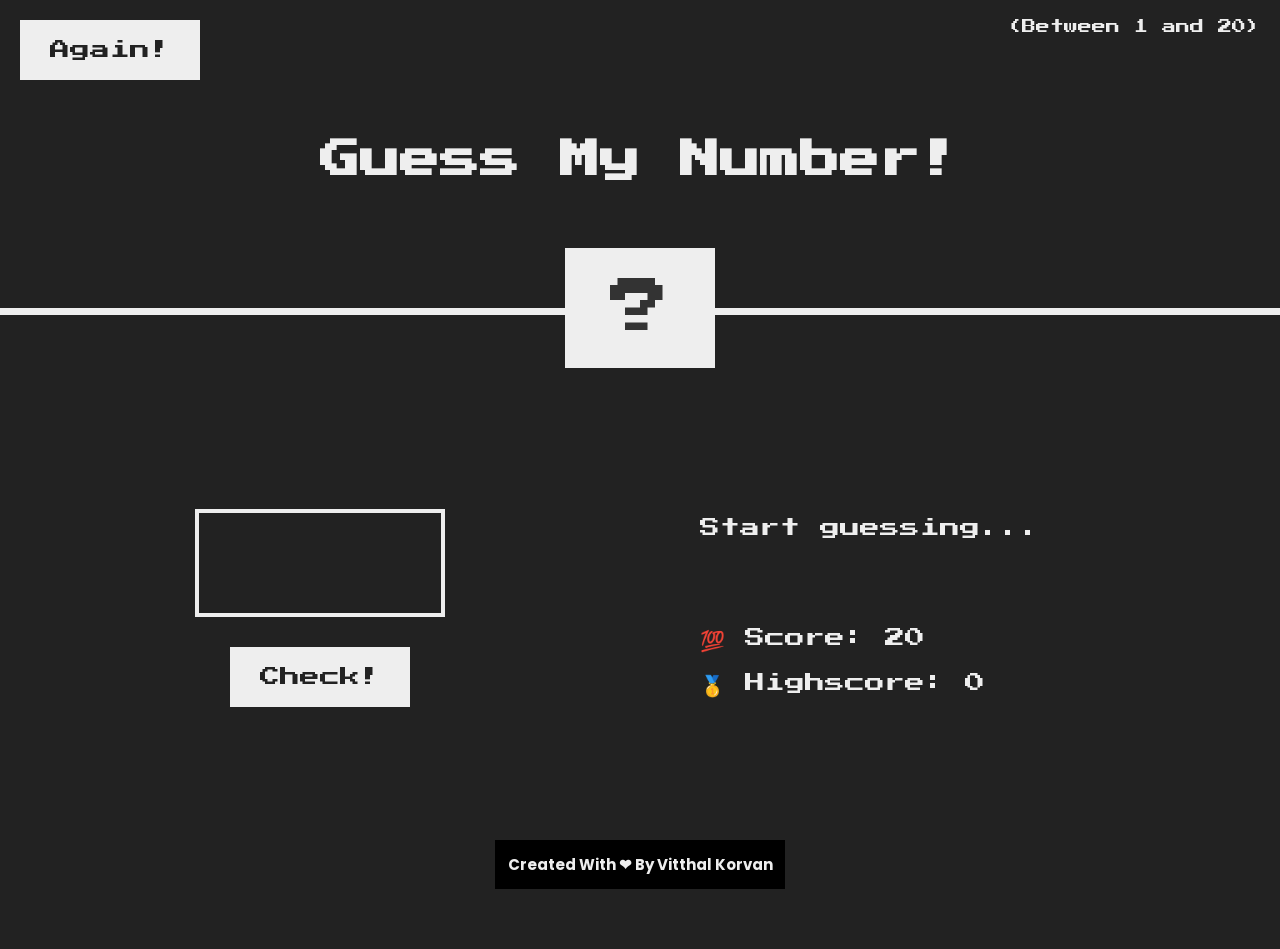
<file: Guess My Number/index.html>
<!DOCTYPE html>
<html lang="en">
  <head>
    <meta charset="UTF-8" />
    <meta name="viewport" content="width=device-width, initial-scale=1.0" />
    <meta http-equiv="X-UA-Compatible" content="ie=edge" />
    <link rel="icon" type="text" href="/images/fevicon.jpg" />
    <link rel="stylesheet" href="style.css" />
    <title>Guess My Number!</title>
  </head>
  <body>
    <header>
      <h1>Guess My Number!</h1>
      <p class="between">(Between 1 and 20)</p>
      <button class="btn again">Again!</button>
      <div class="number">?</div>
    </header>
    <main>
      <section class="left">
        <input type="number" class="guess" />
        <button class="btn check">Check!</button>
      </section>
      <section class="right">
        <p class="message">Start guessing...</p>
        <p class="label-score">💯 Score: <span class="score">20</span></p>
        <p class="label-highscore">
          🥇 Highscore: <span class="highscore">0</span>
        </p>
      </section>
    </main>
    <footer>
      <h2>Created With ❤ By Vitthal Korvan</h2>
    </footer>
    <script src="script.js"></script>
  </body>
</html>
</file>
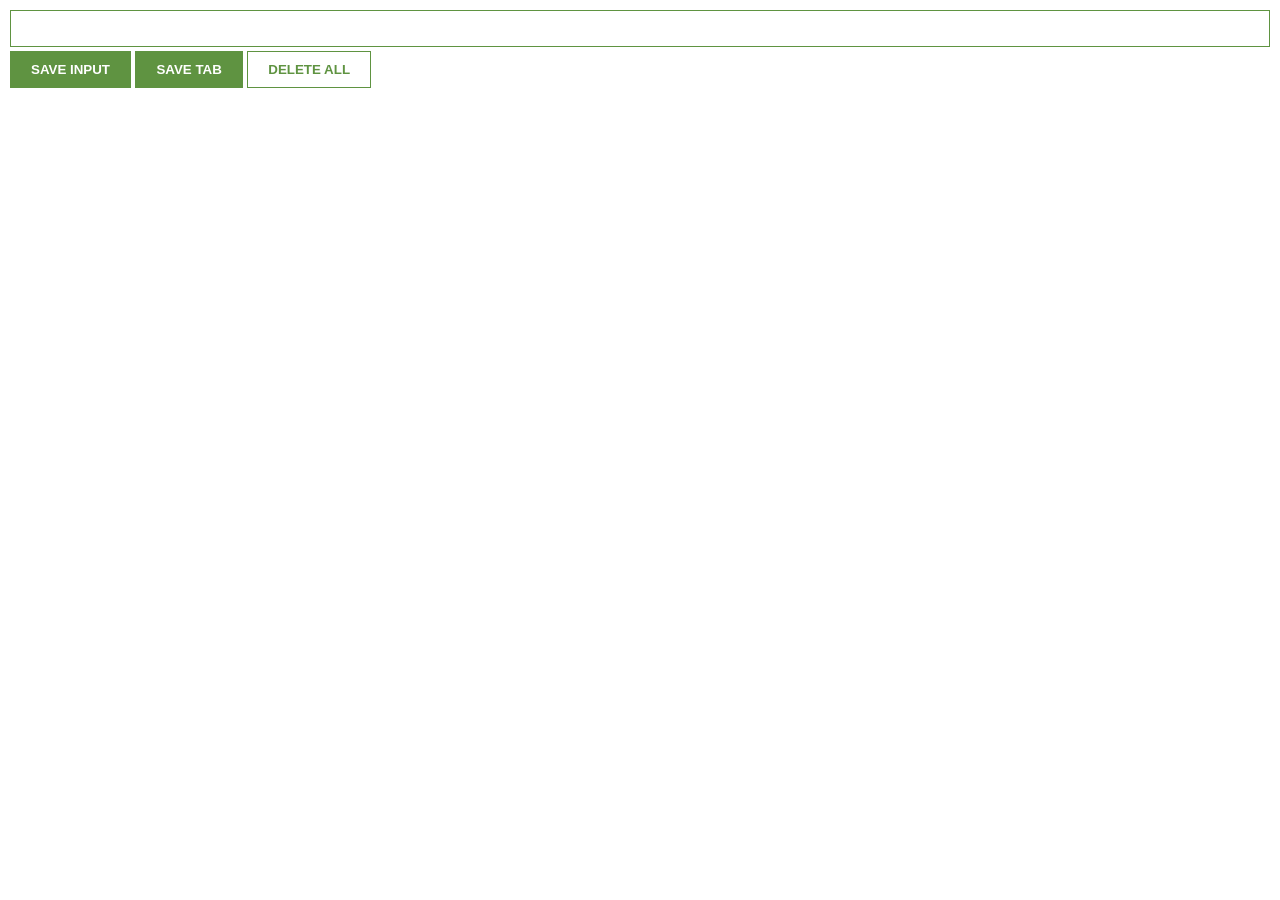
<file: LeadsTracker/index.html>
<html>
    <head>
        <link rel="stylesheet" href="index.css">
    </head>
    <body>
        <input type="text" id="input-el">
        <button id="input-btn">SAVE INPUT</button>
        <button id="tab-btn">SAVE TAB</button>
        <button id="delete-btn">DELETE ALL</button>
        <ul id="ul-el">
        </ul>
        <script src="index.js"></script>
    </body>
</html>
</file>
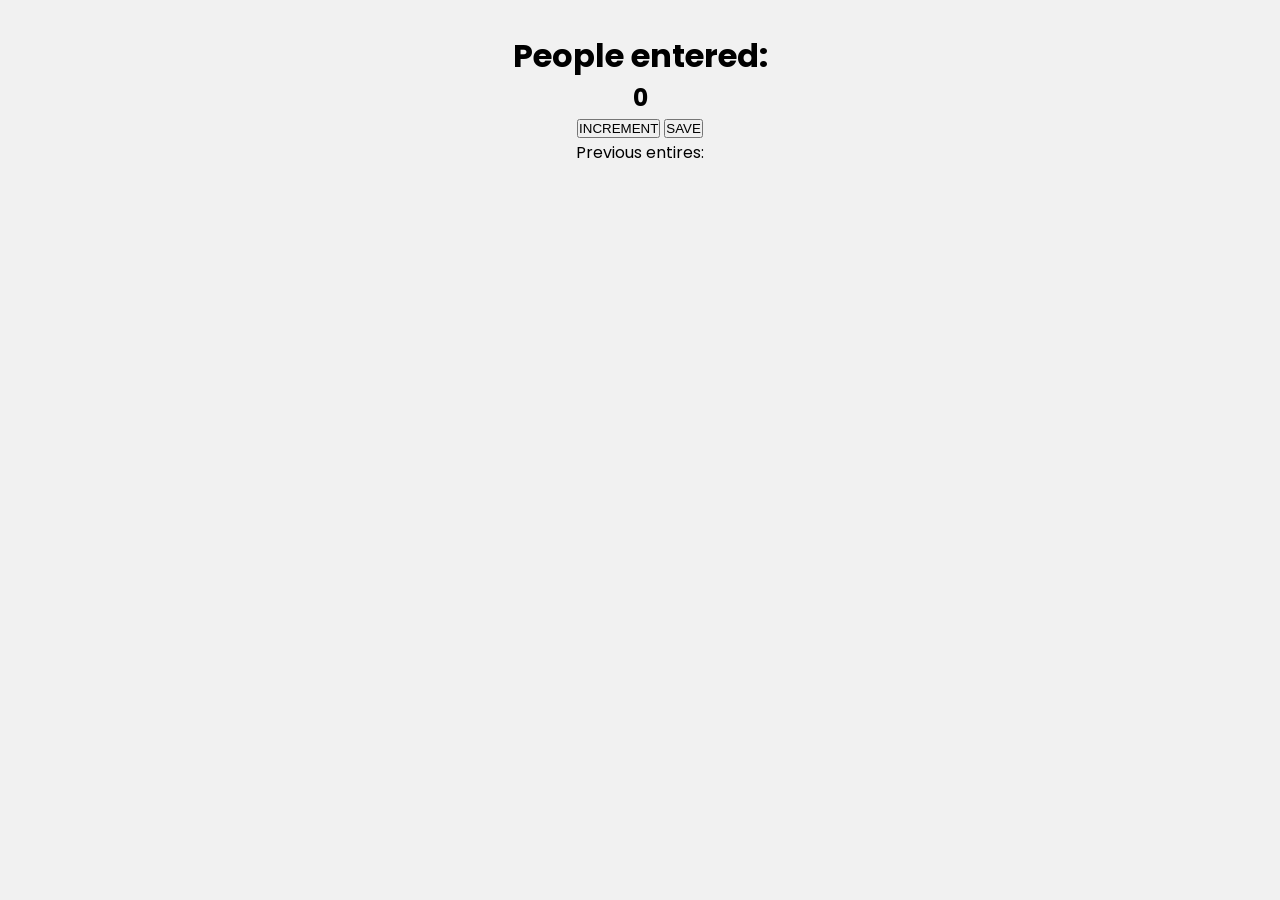
<file: People Counter/index.html>
<html>
    <head>
       <title>People entered</title>
        <link rel="stylesheet" href="style.css">
    </head>
    <body>
        <h1>People entered:</h1>
        <h2 id="count-el">0</h2>
        <button id="increment-btn" onclick="increment()">INCREMENT</button>
        <button id="save-btn" onclick="save()">SAVE</button>
        <p id="save-el">Previous entires: </p>
        <script src="script.js"></script>
    </body>
</html>
</file>
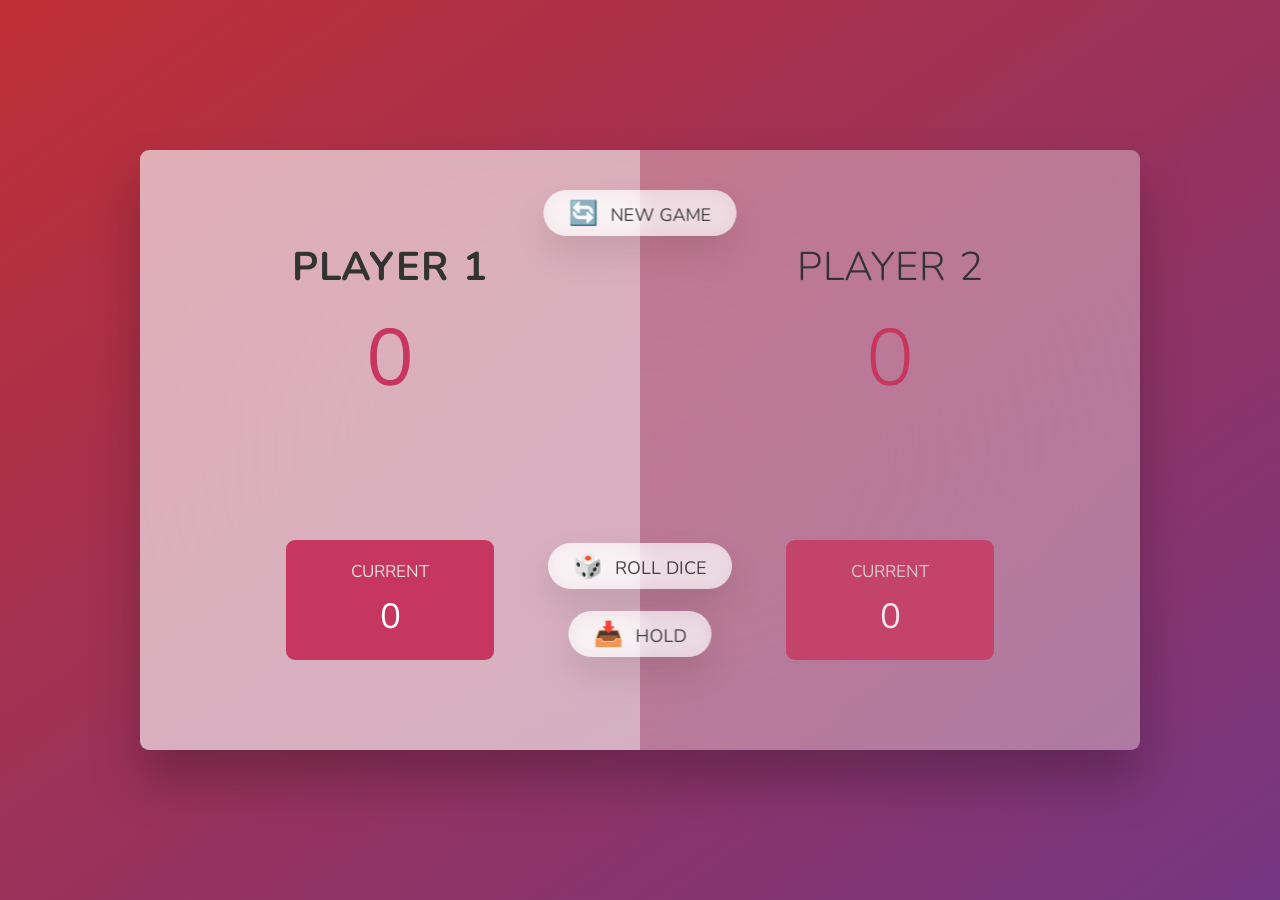
<file: Pig Game/index.html>
<!DOCTYPE html>
<html lang="en">
  <head>
    <meta charset="UTF-8" />
    <meta name="viewport" content="width=device-width, initial-scale=1.0" />
    <meta name="author" content="vitthal-korvan" />
    <meta http-equiv="X-UA-Compatible" content="ie=edge" />
    <link rel="stylesheet" href="style.css" />
    <link rel="icon" type="image/x-icon" href="/dice-5.png" />
    <title>Pig Game</title>
  </head>
  <body>
    <main>
      <section class="player player--0 player--active">
        <h2 class="name" id="name--0">Player 1</h2>
        <p class="score" id="score--0">43</p>
        <div class="current">
          <p class="current-label">Current</p>
          <p class="current-score" id="current--0">0</p>
        </div>
      </section>
      <section class="player player--1">
        <h2 class="name" id="name--1">Player 2</h2>
        <p class="score" id="score--1">24</p>
        <div class="current">
          <p class="current-label">Current</p>
          <p class="current-score" id="current--1">0</p>
        </div>
      </section>

      <img src="dice-5.png" alt="Playing dice" class="dice" />
      <button class="btn btn--new">🔄 New game</button>
      <button class="btn btn--roll">🎲 Roll dice</button>
      <button class="btn btn--hold">📥 Hold</button>
    </main>
    <script src="script.js"></script>
  </body>
</html>
</file>
<file: Guess My Number/style.css>
@import url('https://fonts.googleapis.com/css?family=Press+Start+2P&display=swap');

@import url('https://fonts.googleapis.com/css2?family=Poppins&display=swap');

* {
  margin: 0;
  padding: 0;
  box-sizing: inherit;
}

html {
  font-size: 62.5%;
  box-sizing: border-box;
}

body {
  font-family: 'Press Start 2P', sans-serif;
  color: #eee;
  background-color: #222;
  /* background-color: #60b347; */
  overflow: hidden;
}

/* LAYOUT */
header {
  position: relative;
  height: 35vh;
  border-bottom: 7px solid #eee;
}

main {
  height: 65vh;
  color: #eee;
  display: flex;
  align-items: center;
  justify-content: space-around;
}

.left {
  width: 52rem;
  display: flex;
  flex-direction: column;
  align-items: center;
}

.right {
  width: 52rem;
  font-size: 2rem;
}

/* ELEMENTS STYLE */
h1 {
  font-size: 4rem;
  text-align: center;
  position: absolute;
  width: 100%;
  top: 52%;
  left: 50%;
  transform: translate(-50%, -50%);
}

.number {
  background: #eee;
  color: #333;
  font-size: 6rem;
  width: 15rem;
  padding: 3rem 0rem;
  text-align: center;
  position: absolute;
  bottom: 0;
  left: 50%;
  transform: translate(-50%, 50%);
}

.between {
  font-size: 1.4rem;
  position: absolute;
  top: 2rem;
  right: 2rem;
}

.again {
  position: absolute;
  top: 2rem;
  left: 2rem;
}

.guess {
  background: none;
  border: 4px solid #eee;
  font-family: inherit;
  color: inherit;
  font-size: 5rem;
  padding: 2.5rem;
  width: 25rem;
  text-align: center;
  display: block;
  margin-bottom: 3rem;
}

.btn {
  border: none;
  background-color: #eee;
  color: #222;
  font-size: 2rem;
  font-family: inherit;
  padding: 2rem 3rem;
  cursor: pointer;
}

.btn:hover {
  background-color: #ccc;
}

.message {
  margin-bottom: 8rem;
  height: 3rem;
}

.label-score {
  margin-bottom: 2rem;
}

footer {
  font-family: "Poppins", sans-serif;
  position: relative;
  bottom: 6rem;
  display: flex;
  align-items: center;
  justify-content: center;

}
h2 {
  width: fit-content;
  padding: 1vw;
  background-color: #000;
  font-size: 1.5rem;
}

@media (max-width: 480px) {
  html {
    font-size: 38.5%;
  }
  
  
  
  
}
</file>
<file: LeadsTracker/index.css>
body {
    margin: 0;
    padding: 10px;
    font-family: Arial, Helvetica, sans-serif;
    min-width: 400px;
}

input {
    width: 100%;
    padding: 10px;
    box-sizing: border-box;
    border: 1px solid #5f9341;
    margin-bottom: 4px;
}

button {
    background: #5f9341;
    color: white;
    padding: 10px 20px;
    border: 1px solid #5f9341;
    font-weight: bold;
}

#delete-btn {
    background: white;
    color: #5f9341;
}

ul {
    margin-top: 20px;
    list-style: none;
    padding-left: 0;
}

li {
    margin-top: 5px;
}

a {
    color: #5f9341;
}
</file>
<file: People Counter/style.css>
@import url('https://fonts.googleapis.com/css2?family=Poppins&display=swap');
*{
      margin: 0;
      padding: 0;
      box-sizing: border-box;
}

body{
    font-family: 'Poppins', sans-serif;
    background-color: #f1f1f1;
    text-align: center;
}
h1{
      margin-top: 2rem;
}
</file>
<file: Pig Game/style.css>
@import url('https://fonts.googleapis.com/css2?family=Nunito&display=swap');

* {
  margin: 0;
  padding: 0;
  box-sizing: inherit;
}

html {
  font-size: 62.5%;
  box-sizing: border-box;
}

body {
  font-family: 'Nunito', sans-serif;
  font-weight: 400;
  height: 100vh;
  color: #333;
  background-image: linear-gradient(to top left, #753682 0%, #bf2e34 100%);
  display: flex;
  align-items: center;
  justify-content: center;
}

/* LAYOUT */
main {
  position: relative;
  width: 100rem;
  height: 60rem;
  background-color: rgba(255, 255, 255, 0.35);
  backdrop-filter: blur(200px);
  filter: blur();
  box-shadow: 0 3rem 5rem rgba(0, 0, 0, 0.25);
  border-radius: 9px;
  overflow: hidden;
  display: flex;
}

.player {
  flex: 50%;
  padding: 9rem;
  display: flex;
  flex-direction: column;
  align-items: center;
  transition: all 0.75s;
}

/* ELEMENTS */
.name {
  position: relative;
  font-size: 4rem;
  text-transform: uppercase;
  letter-spacing: 1px;
  word-spacing: 2px;
  font-weight: 300;
  margin-bottom: 1rem;
}

.score {
  font-size: 8rem;
  font-weight: 300;
  color: #c7365f;
  margin-bottom: auto;
}

.player--active {
  background-color: rgba(255, 255, 255, 0.4);
}
.player--active .name {
  font-weight: 700;
}
.player--active .score {
  font-weight: 400;
}

.player--active .current {
  opacity: 1;
}

.current {
  background-color: #c7365f;
  opacity: 0.8;
  border-radius: 9px;
  color: #fff;
  width: 65%;
  padding: 2rem;
  text-align: center;
  transition: all 0.75s;
}

.current-label {
  text-transform: uppercase;
  margin-bottom: 1rem;
  font-size: 1.7rem;
  color: #ddd;
}

.current-score {
  font-size: 3.5rem;
}

/* ABSOLUTE POSITIONED ELEMENTS */
.btn {
  position: absolute;
  left: 50%;
  transform: translateX(-50%);
  color: #444;
  background: none;
  border: none;
  font-family: inherit;
  font-size: 1.8rem;
  text-transform: uppercase;
  cursor: pointer;
  font-weight: 400;
  transition: all 0.2s;

  background-color: white;
  background-color: rgba(255, 255, 255, 0.6);
  backdrop-filter: blur(10px);

  padding: 0.7rem 2.5rem;
  border-radius: 50rem;
  box-shadow: 0 1.75rem 3.5rem rgba(0, 0, 0, 0.1);
}

.btn::first-letter {
  font-size: 2.4rem;
  display: inline-block;
  margin-right: 0.7rem;
}

.btn--new {
  top: 4rem;
}
.btn--roll {
  top: 39.3rem;
}
.btn--hold {
  top: 46.1rem;
}

.btn:active {
  transform: translate(-50%, 3px);
  box-shadow: 0 1rem 2rem rgba(0, 0, 0, 0.15);
}

.btn:focus {
  outline: none;
}

.dice {
  position: absolute;
  left: 50%;
  top: 16.5rem;
  transform: translateX(-50%);
  height: 10rem;
  box-shadow: 0 2rem 5rem rgba(0, 0, 0, 0.2);
}

.player--winner {
  background-color: #2f2f2f;
}

.player--winner .name {
  font-weight: 700;
  color: #c7365f;
}

.hidden{
  display: none;
}

/* MEDIA QUERIES */
@media screen and (max-width: 480px) {
  html {
    font-size: 32%;
  }
}
</file>
